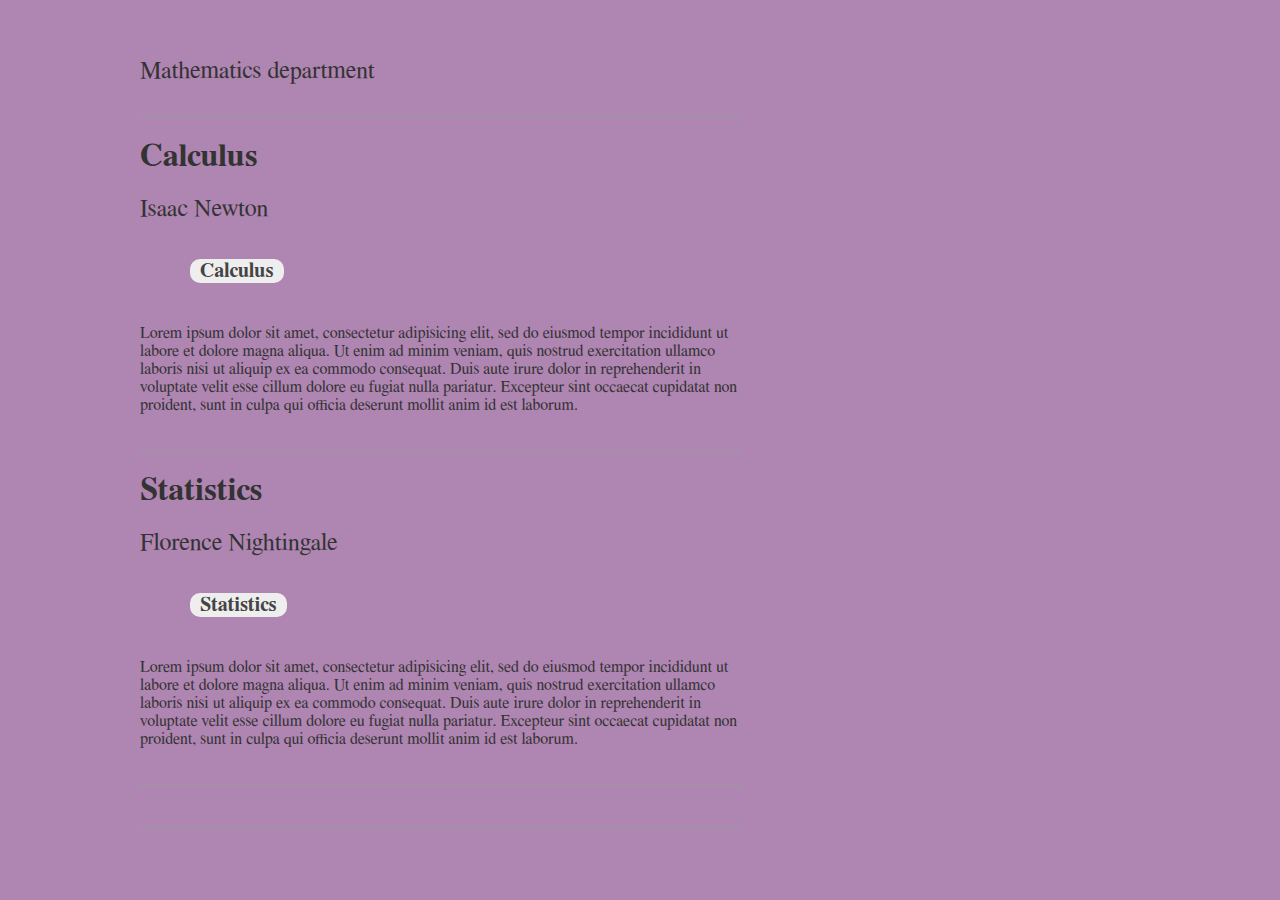
<file: q2/www/Math/index.html>
<html>
<head>
  <meta charset="UTF-8">
  <meta name="viewport" content="width=device-width, initial-scale=1.0">
  <meta http-equiv="X-UA-Compatible" content="ie=edge">
  <link rel="stylesheet" href="../css/style.css">
  <title>Mathematics Department</title>
  <link rel="shortcut icon" href="../../img/favicon.ico">
</head>

<body>
  <section id="pageContent">
		<main role="main">
			<article>
				<h2>Mathematics department</h2>
			  </article>
			  <article>
            <h1>Calculus</h1>
				  <h2>Isaac Newton</h2>
        <nav>
    			<ul>
    				<li><a href="Calc/index.html">Calculus</a>
    			</ul>
    		</nav>
				<p>Lorem ipsum dolor sit amet, consectetur adipisicing elit, sed do eiusmod tempor incididunt ut labore et dolore magna aliqua. Ut enim ad minim veniam, quis nostrud exercitation ullamco laboris nisi ut aliquip ex ea commodo consequat. Duis aute irure dolor in reprehenderit in voluptate velit esse cillum dolore eu fugiat nulla pariatur. Excepteur sint occaecat cupidatat non proident, sunt in culpa qui officia deserunt mollit anim id est laborum.</p>
			  </article>
	    <article>
        <h1>Statistics</h1>
				<h2>Florence Nightingale</h2>
        <nav>
    			<ul>
    				<li><a href="Stats/index.html">Statistics</a>
    			</ul>
    		</nav>
				<p>Lorem ipsum dolor sit amet, consectetur adipisicing elit, sed do eiusmod tempor incididunt ut labore et dolore magna aliqua. Ut enim ad minim veniam, quis nostrud exercitation ullamco laboris nisi ut aliquip ex ea commodo consequat. Duis aute irure dolor in reprehenderit in voluptate velit esse cillum dolore eu fugiat nulla pariatur. Excepteur sint occaecat cupidatat non proident, sunt in culpa qui officia deserunt mollit anim id est laborum.</p>
			</article>
      <article>
<body style="background-color:#af85b2;"><body>
</body>
</html>
</file>
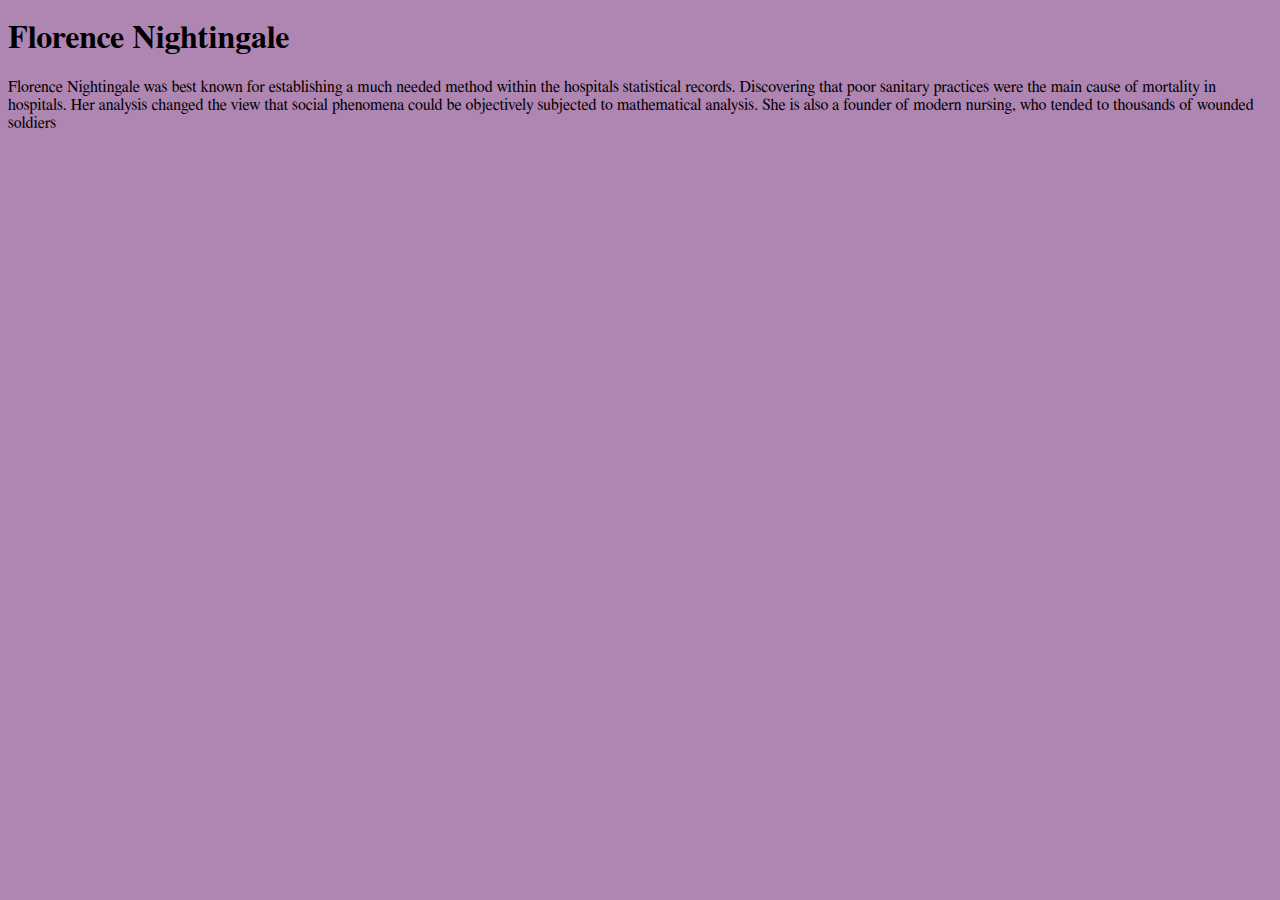
<file: q2/www/Math/Stats/index.html>
<!DOCTYPE html>
<html lang="en">
<head>
  <meta charset="UTF-8">
  <meta name="viewport" content="width=device-width, initial-scale=1.0">
  <meta http-equiv="X-UA-Compatible" content="ie=edge">
    <link rel="stylesheet" href="../../css/style.css">
  <title>Statistics</title>
  <link rel="shortcut icon" href="img/favicon.ico">
</head>
<body>
  <h1>Florence Nightingale</h1>
  <body style="background-color:#af85b2;"><body>
    <p1>
Florence Nightingale was best known for establishing a much needed method within the hospitals statistical records. Discovering that poor sanitary practices were the main cause of mortality in hospitals. Her analysis changed the view that social phenomena could be objectively subjected to mathematical analysis. She is also a founder of modern nursing, who tended to thousands of wounded soldiers
</p1>
</body>
</html>
</file>
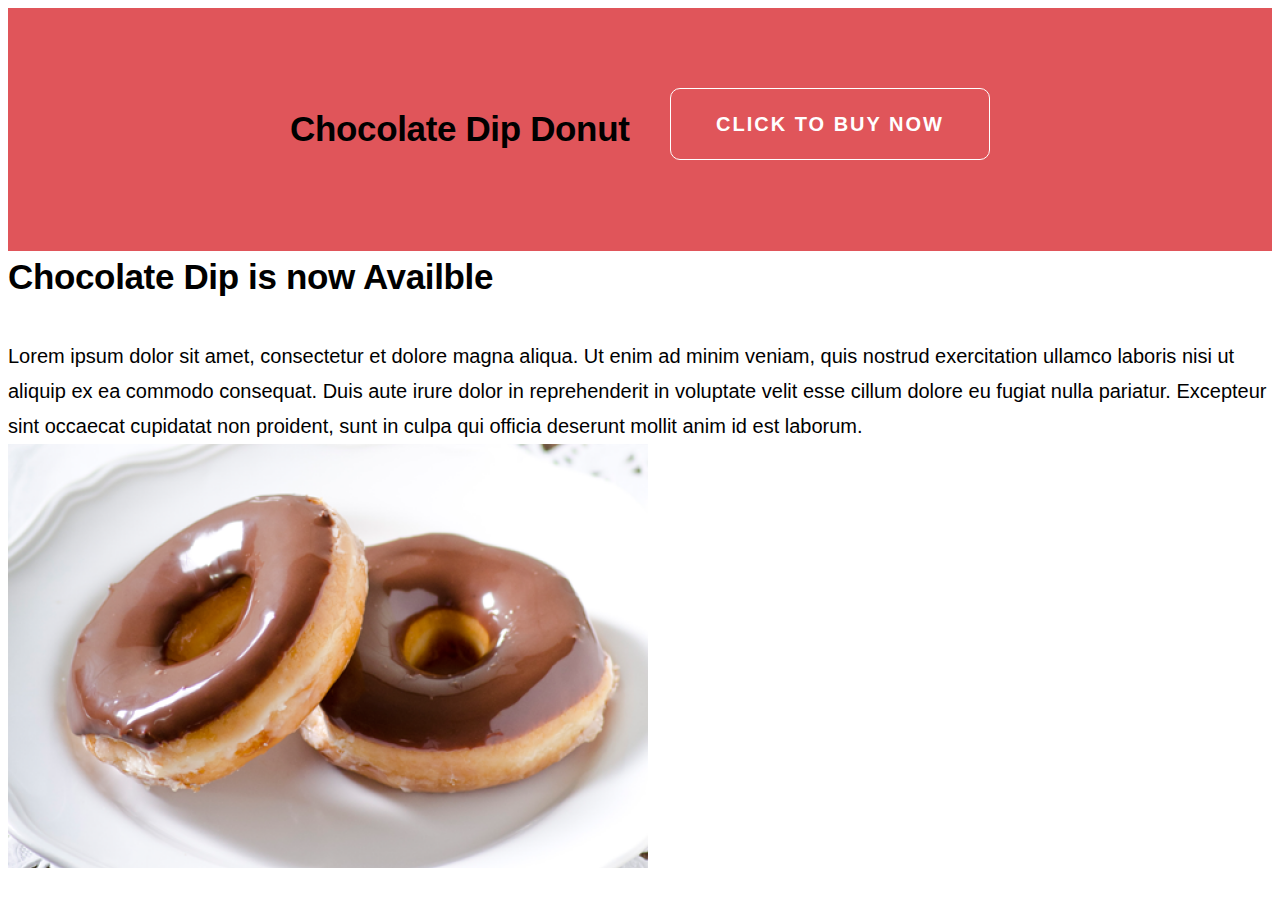
<file: q4/www/product/coco/index.html>
<!DOCTYPE html>
<html lang="en">
<head>
  <meta charset="UTF-8">
  <meta name="viewport" content="width=device-width, initial-scale=1.0">
  <meta http-equiv="X-UA-Compatible" content="ie=edge">
  <link rel="stylesheet" href="../../css/style.css" />
  <link rel="shortcut icon" href="../../images/favicon3.ico">
  <title>Chocolate Dip</title>
</head>
<body>
  <section id="cta" class="wrapper style3">
    <h2>Chocolate Dip Donut</h2>
    <ul class="actions">
      <li><a href="nowhere" class="button big">Click To Buy Now </a></li>
    </ul>
  </section>
<h2>Chocolate Dip is now Availble</h2>
<p1>Lorem ipsum dolor sit amet, consectetur et dolore magna aliqua. Ut enim ad minim veniam, quis nostrud exercitation ullamco laboris nisi ut aliquip ex ea commodo consequat. Duis aute irure dolor in reprehenderit in voluptate velit esse cillum dolore eu fugiat nulla pariatur. Excepteur sint occaecat cupidatat non proident, sunt in culpa qui officia deserunt mollit anim id est laborum.</p1>
    <img src="../../images/doslide3.jpg" alt="">
</body>
</html>
</file>
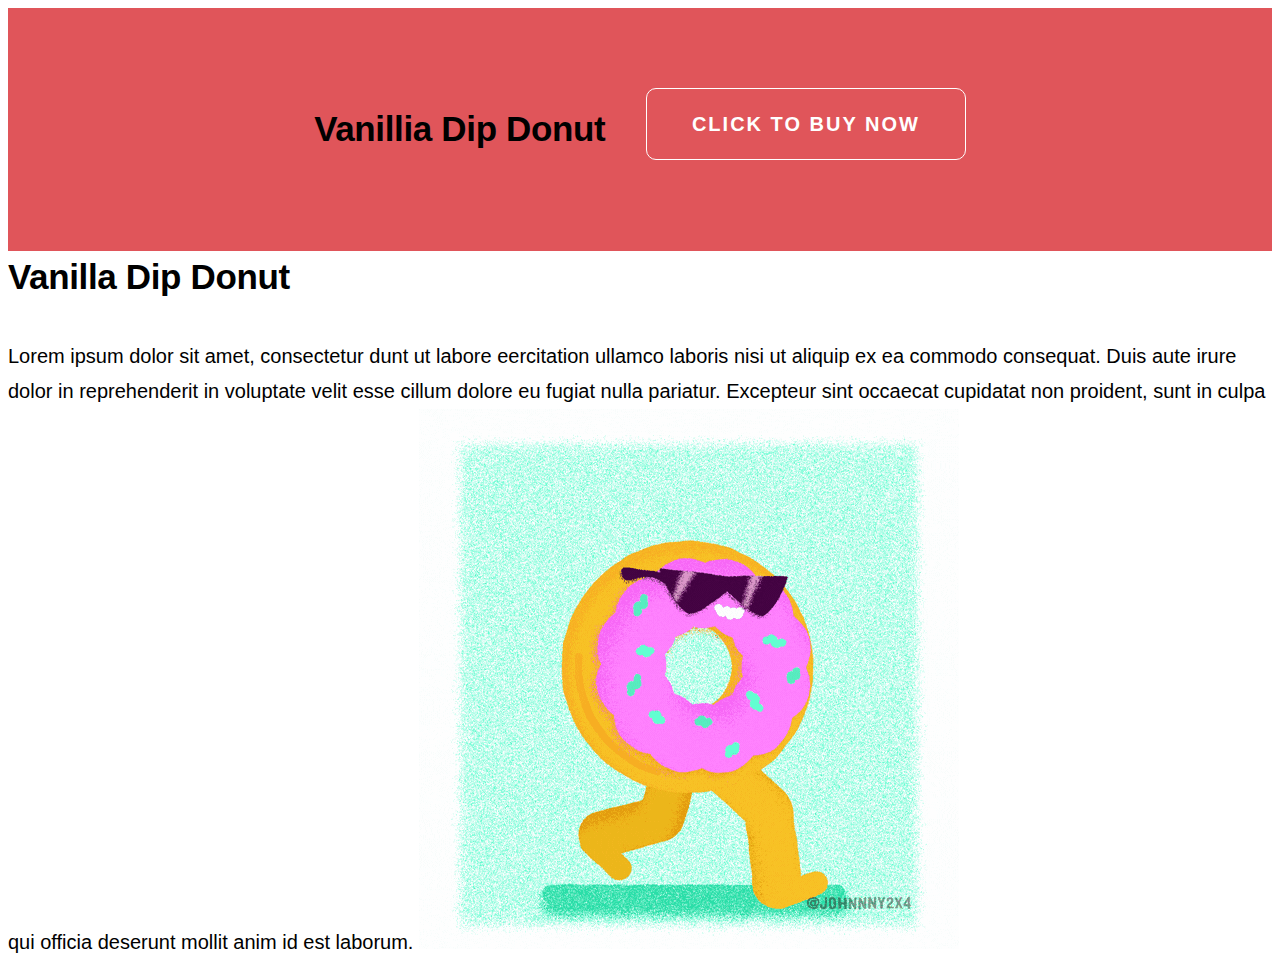
<file: q4/www/product/van/index.html>
<!DOCTYPE html>
<html lang="en">
<head>
  <meta charset="UTF-8">
  <meta name="viewport" content="width=device-width, initial-scale=1.0">
  <meta http-equiv="X-UA-Compatible" content="ie=edge">
  <link rel="stylesheet" href="../../css/style.css" />
  <link rel="shortcut icon" href="../../images/favicon3.ico">
  <title>Vanilla Dip Donut</title>
</head>
<body>
  <section id="cta" class="wrapper style3">
    <h2>Vanillia Dip Donut</h2>
    <ul class="actions">
      <li><a href="product/index.html" class="button big">Click To Buy Now </a></li>
    </ul>
  </section>
  <h2>Vanilla Dip Donut</h2>
  <p1>Lorem ipsum dolor sit amet, consectetur dunt ut labore eercitation ullamco laboris nisi ut aliquip ex ea commodo consequat. Duis aute irure dolor in reprehenderit in voluptate velit esse cillum dolore eu fugiat nulla pariatur. Excepteur sint occaecat cupidatat non proident, sunt in culpa qui officia deserunt mollit anim id est laborum.</p1>
<img src="../../images/donut.gif" alt="Flowers in Chania">
</body>
</html>
</file>
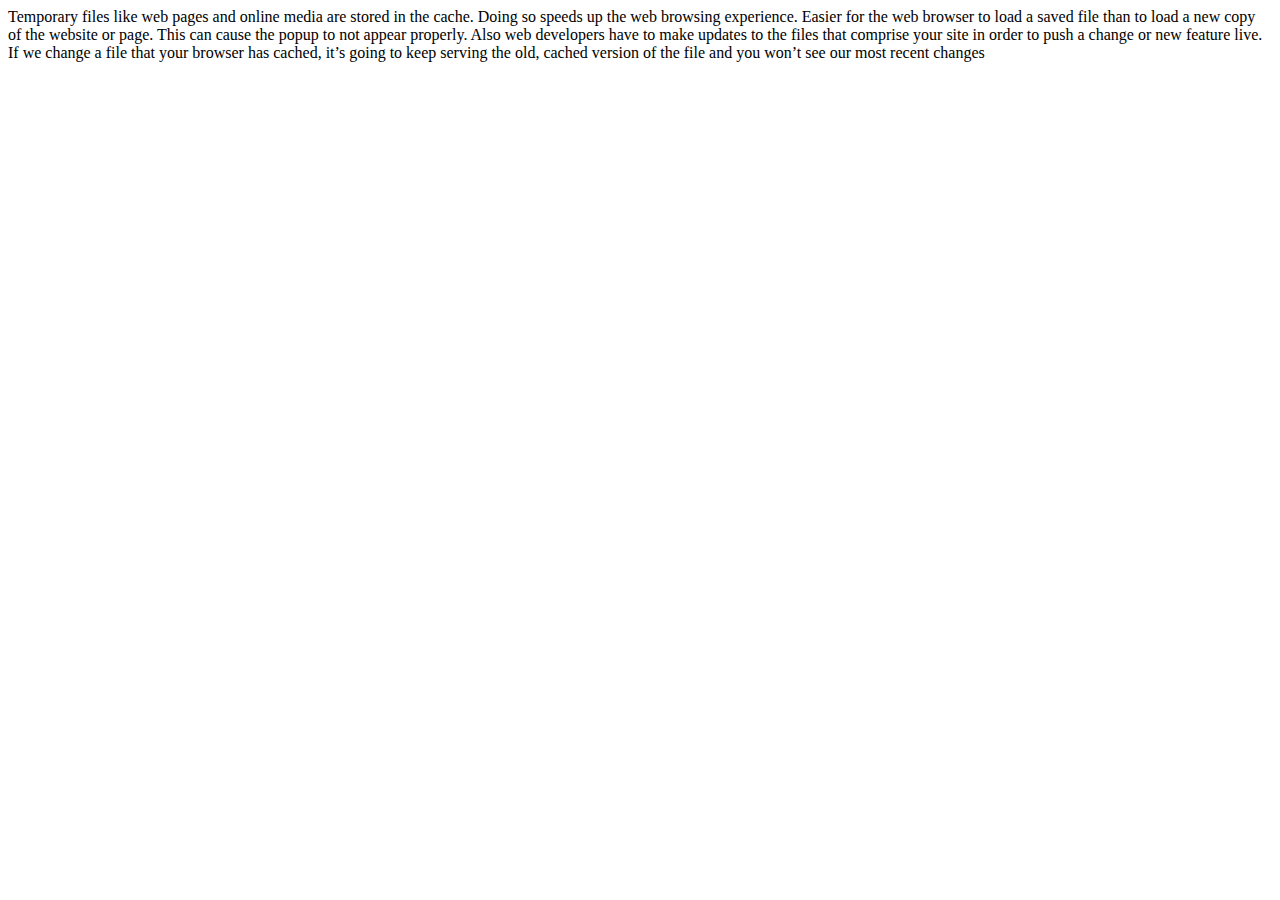
<file: q2/www/cache.html>
<!DOCTYPE html>
<html lang="en">
<head>
  <meta charset="UTF-8">
  <meta name="viewport" content="width=device-width, initial-scale=1.0">
  <meta http-equiv="X-UA-Compatible" content="ie=edge">
  <title>Document</title>
</head>
<body>
  Temporary files like web pages and online media are stored in the cache. Doing so speeds up the web browsing experience. Easier for the web browser to load a saved file than to load a new copy of the website or page.
  This can cause the popup to not appear properly. Also web developers have to make updates to the files that comprise your site in order to push a change or new feature live. If we change a file that your browser has cached, it’s going to keep serving the old, cached version of the file and you won’t see our most recent changes
</body>
</html>
</file>
<file: q2/www/css/style.css>
body,html
{
    font-family: "Palatino Linotype", "Book Antiqua", Palatino, FreeSerif, serif;
    font-size: 16px;
    font-weight: normal;
    color: black;
}
	background-color: #f06aa7;
}
header {
    background: #AEC6CF;
    padding: 20px 30px;
    max-width: 940px;
    margin: auto;
}
nav {
    display: inline-block;
}
nav ul li a {
    background: #EEE;
    padding: 2px 10px;
    font-size: 20px;
    text-decoration: none;
    font-weight: bold;
    color: #444;
    border-radius: 10px;
}
nav ul li a:hover {
	background: #FFF;
}
nav ul li {
    display: inline-block;
    margin: 10px;
}
nav ul {
    list-style: none;
}
#pageContent {
    max-width: 1000px;
    margin: auto;
    border: none;
}
main {
	float: left;
	width: 60%;
}
aside {
	float: right;
	width: 30%;
}
article {
    border-bottom: 2px dotted #999;
    padding-bottom: 20px;
    margin-bottom: 20px;
}
article h2 {
    font-weight: normal;
    margin-bottom: 12px;
}
article p {

}
main section {

}
footer {
	background: #AEC6CF;
	max-width: 1000px;
	margin: auto;
	clear: both;
	text-align: right;
}
footer p {
	padding: 20px;
}
address {
    padding: 10px 20px 30px 10px;
}
aside > div {
	margin: 10px auto;
	background: #AEC6CF;
	min-height: 100px;
}
#logo {
    display: inline-block;
    vertical-align: middle;
    font-size: 30px;
    margin-right: 75px;
    color: #FFF;
}
#logo img {
    width: 50px;
    vertical-align: middle;
    margin-right: 10px;
}
body > section {
    max-width: 1000px;
    margin: auto;
    padding: 30px 0px;
    border-bottom: 1px solid #999;
    color: #333;
}

@media screen and (max-width: 1000px) {
	body > section {
		padding: 30px 20px;
	}
}
@media screen and (max-width: 600px) {
	main {
		float: none;
		width: 100%;
	}
	aside {
		float: none;
		width: 100%;
	}

}
</file>
<file: q4/www/css/style.css>
body {
		background: #fff;
	}

		body.is-loading * {
			-moz-animation: none !important;
			-webkit-animation: none !important;
			-o-animation: none !important;
			-ms-animation: none !important;
			animation: none !important;
			-moz-transition: none !important;
			-webkit-transition: none !important;
			-o-transition: none !important;
			-ms-transition: none !important;
			transition: none !important;
		}

	body, input, select, textarea {
		color: #000000;
		font-family: "Lato", Helvetica, sans-serif;
		font-size: 15pt;
		font-weight: 300;
		line-height: 1.75em;
	}

	a {
		-moz-transition: color 0.2s ease-in-out, border-color 0.2s ease-in-out;
		-webkit-transition: color 0.2s ease-in-out, border-color 0.2s ease-in-out;
		-o-transition: color 0.2s ease-in-out, border-color 0.2s ease-in-out;
		-ms-transition: color 0.2s ease-in-out, border-color 0.2s ease-in-out;
		transition: color 0.2s ease-in-out, border-color 0.2s ease-in-out;
		color: #e0555a;
		text-decoration: none;
		border-bottom: dotted 1px;
	}

		a:hover {
			text-decoration: none;
			color: #e0555a !important;
			border-bottom-color: transparent;
		}

	strong, b {
		color: #545454;
		font-weight: 700;
	}

	em, i {
		font-style: italic;
	}

	p {
		margin: 0 0 2em 0;
	}

	h1, h2, h3, h4, h5, h6 {
		color: #000000;
		font-weight: 700;
		line-height: 1em;
		margin: 0 0 1em 0;
		letter-spacing: -0.01em;
	}

		h1 a, h2 a, h3 a, h4 a, h5 a, h6 a {
			color: #000000;
			text-decoration: none;
		}

	h2 {
		font-size: 1.75em;
		line-height: 1.5em;
	}

	h3 {
		font-size: 1.25em;
		line-height: 1.5em;
	}

	h4 {
		font-size: 1.1em;
		line-height: 1.5em;
	}

	h5 {
		font-size: 0.9em;
		line-height: 1.5em;
	}

	h6 {
		font-size: 0.7em;
		line-height: 1.5em;
	}

	sub {
		font-size: 0.8em;
		position: relative;
		top: 0.5em;
	}

	sup {
		font-size: 0.8em;
		position: relative;
		top: -0.5em;
	}

	hr {
		border: 0;
		border-bottom: solid 1px rgba(144, 144, 144, 0.25);
		margin: 2em 0;
	}

		hr.major {
			margin: 3em 0;
		}

	blockquote {
		border-left: solid 4px rgba(144, 144, 144, 0.25);
		font-style: italic;
		margin: 0 0 2em 0;
		padding: 0.5em 0 0.5em 2em;
	}

	code {
		background: rgba(144, 144, 144, 0.075);
		border-radius: 0.5em;
		border: solid 1px rgba(144, 144, 144, 0.25);
		font-family: "Courier New", monospace;
		font-size: 0.9em;
		margin: 0 0.25em;
		padding: 0.25em 0.65em;
	}

	pre {
		-webkit-overflow-scrolling: touch;
		font-family: "Courier New", monospace;
		font-size: 0.9em;
		margin: 0 0 2em 0;
	}

		pre code {
			display: block;
			line-height: 1.75em;
			padding: 1em 1.5em;
			overflow-x: auto;
		}

	.align-left {
		text-align: left;
	}

	.align-center {
		text-align: center;
	}

	.align-right {
		text-align: right;
	}

/* Section/Article */

	section.special, article.special {
		text-align: center;
	}

	header p {
		color: #000000;
		position: relative;
		margin: 0 0 1.5em 0;
	}

	header h2 + p {
		font-size: 1.25em;
		margin-top: -1em;
		line-height: 1.75em;
	}

	header h3 + p {
		font-size: 1.1em;
		margin-top: -0.85em;
		line-height: 1.5em;
	}

	header h4 + p,
	header h5 + p,
	header h6 + p {
		font-size: 0.9em;
		margin-top: -0.75em;
		line-height: 1.5em;
	}

	header.major {
		text-align: center;
	}

		header.major h2 {
			font-size: 2.35em;
		}

		header.major p {
			margin: -1em 0 3.5em 0;
		}

/* Form */

	form {
		margin: 0 0 2em 0;
	}

	label {
		color: #545454;
		display: block;
		font-size: 0.9em;
		font-weight: 700;
		margin: 0 0 1em 0;
	}

	input[type="text"],
	input[type="password"],
	input[type="email"],
	select,
	textarea {
		-moz-appearance: none;
		-webkit-appearance: none;
		-o-appearance: none;
		-ms-appearance: none;
		appearance: none;
		background: rgba(144, 144, 144, 0.075);
		border-radius: 0.5em;
		border: none;
		border: solid 1px rgba(144, 144, 144, 0.25);
		color: inherit;
		display: block;
		outline: 0;
		padding: 0 1em;
		text-decoration: none;
		width: 100%;
	}

		input[type="text"]:invalid,
		input[type="password"]:invalid,
		input[type="email"]:invalid,
		select:invalid,
		textarea:invalid {
			box-shadow: none;
		}

		input[type="text"]:focus,
		input[type="password"]:focus,
		input[type="email"]:focus,
		select:focus,
		textarea:focus {
			border-color: #e0555a;
			box-shadow: 0 0 0 1px #e0555a;
		}

	.select-wrapper {
		text-decoration: none;
		display: block;
		position: relative;
	}

		.select-wrapper:before {
			-moz-osx-font-smoothing: grayscale;
			-webkit-font-smoothing: antialiased;
			font-family: FontAwesome;
			font-style: normal;
			font-weight: normal;
			text-transform: none !important;
		}

		.select-wrapper:before {
			content: '\f078';
			color: rgba(144, 144, 144, 0.25);
			display: block;
			height: 2.75em;
			line-height: 2.75em;
			pointer-events: none;
			position: absolute;
			right: 0;
			text-align: center;
			top: 0;
			width: 2.75em;
		}

		.select-wrapper select::-ms-expand {
			display: none;
		}

	input[type="text"],
	input[type="password"],
	input[type="email"],
	select {
		height: 2.75em;
	}

	textarea {
		padding: 0.75em 1em;
	}

	input[type="checkbox"],
	input[type="radio"] {
		-moz-appearance: none;
		-webkit-appearance: none;
		-o-appearance: none;
		-ms-appearance: none;
		appearance: none;
		display: block;
		float: left;
		margin-right: -2em;
		opacity: 0;
		width: 1em;
		z-index: -1;
	}

		input[type="checkbox"] + label,
		input[type="radio"] + label {
			text-decoration: none;
			color: #646464;
			cursor: pointer;
			display: inline-block;
			font-size: 1em;
			font-weight: 300;
			padding-left: 2.4em;
			padding-right: 0.75em;
			position: relative;
		}

			input[type="checkbox"] + label:before,
			input[type="radio"] + label:before {
				-moz-osx-font-smoothing: grayscale;
				-webkit-font-smoothing: antialiased;
				font-family: FontAwesome;
				font-style: normal;
				font-weight: normal;
				text-transform: none !important;
			}

			input[type="checkbox"] + label:before,
			input[type="radio"] + label:before {
				background: rgba(144, 144, 144, 0.075);
				border-radius: 0.5em;
				border: solid 1px rgba(144, 144, 144, 0.25);
				content: '';
				display: inline-block;
				height: 1.65em;
				left: 0;
				line-height: 1.58125em;
				position: absolute;
				text-align: center;
				top: 0;
				width: 1.65em;
			}

		input[type="checkbox"]:checked + label:before,
		input[type="radio"]:checked + label:before {
			background: #494d53;
			border-color: #494d53;
			color: #ffffff;
			content: '\f00c';
		}

		input[type="checkbox"]:focus + label:before,
		input[type="radio"]:focus + label:before {
			border-color: #e0555a;
			box-shadow: 0 0 0 1px #e0555a;
		}

	input[type="checkbox"] + label:before {
		border-radius: 0.5em;
	}

	input[type="radio"] + label:before {
		border-radius: 100%;
	}

	::-webkit-input-placeholder {
		color: #949494 !important;
		opacity: 1.0;
	}

	:-moz-placeholder {
		color: #949494 !important;
		opacity: 1.0;
	}

	::-moz-placeholder {
		color: #949494 !important;
		opacity: 1.0;
	}

	:-ms-input-placeholder {
		color: #949494 !important;
		opacity: 1.0;
	}

	.formerize-placeholder {
		color: #949494 !important;
		opacity: 1.0;
	}

/* Box */

	.box {
		border-radius: 0.5em;
		border: solid 1px rgba(144, 144, 144, 0.25);
		margin-bottom: 2em;
		padding: 2em;
	}

		.box > :last-child,
		.box > :last-child > :last-child,
		.box > :last-child > :last-child > :last-child {
			margin-bottom: 0;
		}

		.box.alt {
			border: 0;
			border-radius: 0;
			padding: 0;
		}

		.box.post {
			margin-left: auto;
			margin-right: auto;
			text-align: center;
		}

			.box.post .image:first-child {
				border-bottom-left-radius: 0;
				border-bottom-right-radius: 0;
				margin: -2em 0 2em -2em;
				width: calc(100% + 4em);
			}

				.box.post .image:first-child img {
					border-bottom-left-radius: 0;
					border-bottom-right-radius: 0;
				}

/* Icon */

	.icon {
		text-decoration: none;
		border-bottom: none;
		position: relative;
	}

		.icon:before {
			-moz-osx-font-smoothing: grayscale;
			-webkit-font-smoothing: antialiased;
			font-family: FontAwesome;
			font-style: normal;
			font-weight: normal;
			text-transform: none !important;
		}

		.icon > .label {
			display: none;
		}

/* Image */

	.image {
		border-radius: 0.5em;
		border: 0;
		display: inline-block;
		position: relative;
	}

		.image img {
			position: relative;
			border-radius: 0.5em;
			display: block;
		}

		.image.left {
			float: left;
			padding: 0 1.5em 1em 0;
			top: 0.25em;
		}

		.image.right {
			float: right;
			padding: 0 0 1em 1.5em;
			top: 0.25em;
		}

		.image.left, .image.right {
			max-width: 40%;
		}

			.image.left img, .image.right img {
				width: 100%;
			}

		.image.fit {
			display: block;
			margin: 0 0 2em 0;
			width: 100%;
		}

			.image.fit img {
				display: block;
				width: 100%;
			}

/* List */

	ol {
		list-style: decimal;
		margin: 0 0 2em 0;
		padding-left: 1.25em;
	}

		ol li {
			padding-left: 0.25em;
		}

	ul {
		list-style: disc;
		margin: 0 0 2em 0;
		padding-left: 1em;
	}

		ul li {
			padding-left: 0.5em;
		}

		ul.alt {
			list-style: none;
			padding-left: 0;
		}

			ul.alt li {
				border-top: solid 1px rgba(144, 144, 144, 0.25);
				padding: 0.5em 0;
			}

				ul.alt li:first-child {
					border-top: 0;
					padding-top: 0;
				}

		ul.icons {
			cursor: default;
			list-style: none;
			padding-left: 0;
		}

			ul.icons li {
				display: inline-block;
				padding: 0 1.25em 0 0;
			}

				ul.icons li:last-child {
					padding-right: 0 !important;
				}

				ul.icons li .icon {
					border-radius: 0.5em;
					border: solid 1px rgba(144, 144, 144, 0.25);
					color: #949494 !important;
					display: inline-block;
					font-size: 1.25em;
					height: 2.75em;
					line-height: 2.75em;
					text-align: center;
					width: 2.75em;
				}

				ul.icons li a.icon {
					-moz-transition: background-color 0.2s ease-in-out, color 0.2s ease-in-out;
					-webkit-transition: background-color 0.2s ease-in-out, color 0.2s ease-in-out;
					-o-transition: background-color 0.2s ease-in-out, color 0.2s ease-in-out;
					-ms-transition: background-color 0.2s ease-in-out, color 0.2s ease-in-out;
					transition: background-color 0.2s ease-in-out, color 0.2s ease-in-out;
				}

					ul.icons li a.icon:hover {
						background-color: rgba(144, 144, 144, 0.075);
					}

					ul.icons li a.icon:active {
						background-color: rgba(144, 144, 144, 0.2);
					}

		ul.actions {
			cursor: default;
			list-style: none;
			padding-left: 0;
		}

			ul.actions li {
				display: inline-block;
				padding: 0 1em 0 0;
				vertical-align: middle;
			}

				ul.actions li:last-child {
					padding-right: 0;
				}

			ul.actions.small li {
				padding: 0 0.5em 0 0;
			}

			ul.actions.vertical li {
				display: block;
				padding: 1em 0 0 0;
			}

				ul.actions.vertical li:first-child {
					padding-top: 0;
				}

				ul.actions.vertical li > * {
					margin-bottom: 0;
				}

			ul.actions.vertical.small li {
				padding: 0.5em 0 0 0;
			}

				ul.actions.vertical.small li:first-child {
					padding-top: 0;
				}

			ul.actions.fit {
				display: table;
				margin-left: -1em;
				padding: 0;
				table-layout: fixed;
				width: calc(100% + 1em);
			}

				ul.actions.fit li {
					display: table-cell;
					padding: 0 0 0 1em;
				}

					ul.actions.fit li > * {
						margin-bottom: 0;
					}

				ul.actions.fit.small {
					margin-left: -0.5em;
					width: calc(100% + 0.5em);
				}

					ul.actions.fit.small li {
						padding: 0 0 0 0.5em;
					}

		ul.menu {
			line-height: 1em;
			list-style: none;
			padding: 0;
		}

			ul.menu li {
				border-left: solid 1px rgba(144, 144, 144, 0.25);
				display: inline-block;
				margin-left: 1em;
				padding-left: 1em;
			}

				ul.menu li:first-child {
					border-left: 0;
					margin-left: 0;
					padding-left: 0;
				}

	dl {
		margin: 0 0 2em 0;
	}

/* Table */

	.table-wrapper {
		-webkit-overflow-scrolling: touch;
		overflow-x: auto;
	}

	table {
		margin: 0 0 2em 0;
		width: 100%;
	}

		table tbody tr {
			border: solid 1px rgba(144, 144, 144, 0.25);
			border-left: 0;
			border-right: 0;
		}

			table tbody tr:nth-child(2n + 1) {
				background-color: rgba(144, 144, 144, 0.075);
			}

		table td {
			padding: 0.75em 0.75em;
		}

		table th {
			color: #545454;
			font-size: 0.9em;
			font-weight: 700;
			padding: 0 0.75em 0.75em 0.75em;
			text-align: left;
		}

		table thead {
			border-bottom: solid 2px rgba(144, 144, 144, 0.25);
		}

		table tfoot {
			border-top: solid 2px rgba(144, 144, 144, 0.25);
		}

		table.alt {
			border-collapse: separate;
		}

			table.alt tbody tr td {
				border: solid 1px rgba(144, 144, 144, 0.25);
				border-left-width: 0;
				border-top-width: 0;
			}

				table.alt tbody tr td:first-child {
					border-left-width: 1px;
				}

			table.alt tbody tr:first-child td {
				border-top-width: 1px;
			}

			table.alt thead {
				border-bottom: 0;
			}

			table.alt tfoot {
				border-top: 0;
			}

/* Button */

	input[type="submit"],
	input[type="reset"],
	input[type="button"],
	.button {
		-moz-appearance: none;
		-webkit-appearance: none;
		-o-appearance: none;
		-ms-appearance: none;
		appearance: none;
		-moz-transition: background-color 0.2s ease-in-out, color 0.2s ease-in-out;
		-webkit-transition: background-color 0.2s ease-in-out, color 0.2s ease-in-out;
		-o-transition: background-color 0.2s ease-in-out, color 0.2s ease-in-out;
		-ms-transition: background-color 0.2s ease-in-out, color 0.2s ease-in-out;
		transition: background-color 0.2s ease-in-out, color 0.2s ease-in-out;
		background-color: transparent;
		border-radius: 0.5em;
		border: solid 1px rgba(144, 144, 144, 0.25) !important;
		color: #000000 !important;
		cursor: pointer;
		display: inline-block;
		font-size: 0.8em;
		font-weight: 700;
		height: 3.5em;
		letter-spacing: 0.1em;
		line-height: 3.5em;
		overflow: hidden;
		padding: 0 2em;
		text-align: center;
		text-decoration: none;
		text-overflow: ellipsis;
		text-transform: uppercase;
		white-space: nowrap;
	}

		input[type="submit"]:hover,
		input[type="reset"]:hover,
		input[type="button"]:hover,
		.button:hover {
			background-color: rgba(144, 144, 144, 0.075);
			color: #000000 !important;
		}

		input[type="submit"]:active,
		input[type="reset"]:active,
		input[type="button"]:active,
		.button:active {
			background-color: rgba(144, 144, 144, 0.2);
		}

		input[type="submit"].icon,
		input[type="reset"].icon,
		input[type="button"].icon,
		.button.icon {
			padding-left: 1.35em;
		}

			input[type="submit"].icon:before,
			input[type="reset"].icon:before,
			input[type="button"].icon:before,
			.button.icon:before {
				margin-right: 0.5em;
			}

		input[type="submit"].fit,
		input[type="reset"].fit,
		input[type="button"].fit,
		.button.fit {
			display: block;
			margin: 0 0 1em 0;
			width: 100%;
		}

		input[type="submit"].small,
		input[type="reset"].small,
		input[type="button"].small,
		.button.small {
			font-size: 0.8em;
		}

		input[type="submit"].big,
		input[type="reset"].big,
		input[type="button"].big,
		.button.big {
			font-size: 1em;
			height: 3.5em;
			line-height: 3.5em;
			padding: 0 2.25em;
		}

		input[type="submit"].special,
		input[type="reset"].special,
		input[type="button"].special,
		.button.special {
			background-color: #e0555a;
			color: #000000 !important;
		}

			input[type="submit"].special:hover,
			input[type="reset"].special:hover,
			input[type="button"].special:hover,
			.button.special:hover {
				background-color: #E46B6F;
			}

			input[type="submit"].special:active,
			input[type="reset"].special:active,
			input[type="button"].special:active,
			.button.special:active {
				background-color: #DC3F45;
			}

		input[type="submit"].disabled, input[type="submit"]:disabled,
		input[type="reset"].disabled,
		input[type="reset"]:disabled,
		input[type="button"].disabled,
		input[type="button"]:disabled,
		.button.disabled,
		.button:disabled {
			background-color: #646464 !important;
			box-shadow: inset 0 -0.15em 0 0 rgba(0, 0, 0, 0.15);
			color: #fff !important;
			cursor: default;
			opacity: 0.25;
		}

/* Feature */

	.feature {
		text-decoration: none;
		padding-left: 6.5em;
		position: relative;
		text-align: left;
	}

		.feature:before {
			-moz-osx-font-smoothing: grayscale;
			-webkit-font-smoothing: antialiased;
			font-family: FontAwesome;
			font-style: normal;
			font-weight: normal;
			text-transform: none !important;
		}

		.feature:before {
			border-radius: 0.5em;
			border: solid 1px rgba(144, 144, 144, 0.25);
			color: #e0555a;
			display: inline-block;
			font-size: 2.25em;
			height: 2em;
			left: 0;
			line-height: 2em;
			position: absolute;
			text-align: center;
			top: 0;
			width: 2em;
		}

		.feature h3 {
			margin: 0 0 0.7em 0;
		}

/* Slider */

	.slider {
		position: relative;
	}

		.slider .viewer {
			position: relative;
			border-radius: 0.5em;
			border: solid 1.5em #fff;
			height: 20em;
			margin: 0 auto;
			overflow: hidden;
			width: 80%;
		}

		.slider .slide img {
			border-radius: 0.375em;
			display: block;
			width: 100%;
		}

		.slider .nav-next,
		.slider .nav-previous {
			text-decoration: none;
			background: #fff;
			border-radius: 100%;
			color: #ddd;
			cursor: pointer;
			display: block;
			font-size: 3em;
			height: 1.25em;
			line-height: 1.15em;
			margin-top: -0.5em;
			position: absolute;
			text-align: center;
			top: 50%;
			width: 1.25em;
		}

			.slider .nav-next:before,
			.slider .nav-previous:before {
				-moz-osx-font-smoothing: grayscale;
				-webkit-font-smoothing: antialiased;
				font-family: FontAwesome;
				font-style: normal;
				font-weight: normal;
				text-transform: none !important;
			}

			.slider .nav-next:before,
			.slider .nav-previous:before {
				position: relative;
			}

		.slider .nav-next {
			right: 0;
		}

			.slider .nav-next:before {
				content: '\f105';
				right: -0.05em;
			}

		.slider .nav-previous {
			left: 0;
		}

			.slider .nav-previous:before {
				content: '\f104';
				left: -0.05em;
			}

/* Wrapper */

	.wrapper {
		padding: 5em 0 3em 0;
	}

		.wrapper.style1 {
			background: #f2f2f2;
		}

			.wrapper.style1 .box {
				background: #ffffff;
				border: 0;
			}

		.wrapper.style2 {
			background: #ffffff;
		}

		.wrapper.style3 {
			background: #e0555a;
			color: #d1f2f5;
		}

			.wrapper.style3 h1, .wrapper.style3 h2, .wrapper.style3 h3, .wrapper.style3 h4, .wrapper.style3 h5, .wrapper.style3 h6 {
				color: #000000;
			}

			.wrapper.style3 header p {
				color: #000000;
			}

			.wrapper.style3 .button {
				border-color: white !important;
				color: #ffffff !important;
			}

				.wrapper.style3 .button:hover {
					background-color: rgba(255, 255, 255, 0.075);
				}

				.wrapper.style3 .button:active {
					background-color: rgba(255, 255, 255, 0.2);
				}

/* Header */

	#skel-layers-wrapper {
		padding-top: 3em;
	}

	body.landing #skel-layers-wrapper {
		padding-top: 0;
	}
	@-moz-keyframes reveal-header { 0% { top: -5em; } 100% { top: 0; } }
	@-webkit-keyframes reveal-header { 0% { top: -5em; } 100% { top: 0; } }
	@-o-keyframes reveal-header { 0% { top: -5em; } 100% { top: 0; } }
	@-ms-keyframes reveal-header { 0% { top: -5em; } 100% { top: 0; } }
	@keyframes reveal-header { 0% { top: -5em; } 100% { top: 0; } }

	#header {
		background-color: #fff;
		box-shadow: 0 1px 2px 0 rgba(0, 0, 0, 0.05);
		color: inherit;
		cursor: default;
		height: 3em;
		left: 0;
		line-height: 3em;
		position: fixed;
		top: 0;
		width: 100%;
		z-index: 10000;
	}

		#header.reveal {
			-moz-animation: reveal-header 0.5s;
			-webkit-animation: reveal-header 0.5s;
			-o-animation: reveal-header 0.5s;
			-ms-animation: reveal-header 0.5s;
			animation: reveal-header 0.5s;
		}

		#header.alt {
			-moz-animation: none;
			-webkit-animation: none;
			-o-animation: none;
			-ms-animation: none;
			animation: none;
			background-color: transparent;
			box-shadow: none;
			color: #000000;
		}

		#header h1 {
			color: inherit;
			font-size: 1em;
			height: inherit;
			left: 1.25em;
			line-height: inherit;
			margin: 0;
			padding: 0;
			position: absolute;
			top: 0;
		}

			#header h1 span {
				font-weight: 300;
			}

			#header h1 a {
				border: 0;
			}

		#header nav {
			height: inherit;
			line-height: inherit;
			position: absolute;
			right: 1.5em;
			top: 0;
			vertical-align: middle;
		}

			#header nav > ul {
				list-style: none;
				margin: 0;
				padding-left: 0;
			}

				#header nav > ul > li {
					border-radius: 0.5em;
					display: inline-block;
					margin-left: 2em;
					padding-left: 0;
				}

					#header nav > ul > li a {
						border: 0;
						color: inherit;
						display: inline-block;
						text-decoration: none;
					}

						#header nav > ul > li a.icon:before {
							margin-right: 0.5em;
						}

					#header nav > ul > li:first-child {
						margin-left: 0;
					}

					#header nav > ul > li .button {
						height: 2.25em;
						line-height: 2.25em;
						margin-bottom: 0;
						padding: 0 1em;
						position: relative;
						top: -0.075em;
						vertical-align: middle;
					}

					#header nav > ul > li > ul {
						display: none;
					}

		#header .container {
			position: relative;
		}

			#header .container h1 {
				left: 0;
			}

			#header .container nav {
				right: 0;
			}

	.dropotron {
		background: #fff;
		border-radius: 0.5em;
		box-shadow: 0 0 3px 1px rgba(0, 0, 0, 0.05);
		list-style: none;
		margin-top: -0.75em;
		min-width: 10em;
		padding: 0.75em 0;
	}

		.dropotron li {
			padding: 0;
		}

			.dropotron li a {
				-moz-transition: none !important;
				-webkit-transition: none !important;
				-o-transition: none !important;
				-ms-transition: none !important;
				transition: none !important;
				border: 0;
				box-shadow: inset 0 1px 0 0 rgba(144, 144, 144, 0.2);
				color: inherit;
				display: block;
				line-height: 2.25em;
				padding: 0 1em;
			}

			.dropotron li:first-child > a {
				box-shadow: none;
			}

			.dropotron li.active > a, .dropotron li:hover > a {
				background: #e0555a;
				color: #ffffff !important;
			}

		.dropotron.level-0 {
			font-size: 0.9em;
			margin-top: 1em;
		}

			.dropotron.level-0:before {
				-moz-transform: rotate(45deg);
				-webkit-transform: rotate(45deg);
				-o-transform: rotate(45deg);
				-ms-transform: rotate(45deg);
				transform: rotate(45deg);
				background: #fff;
				content: '';
				display: block;
				height: 0.75em;
				position: absolute;
				right: 1.5em;
				top: -0.375em;
				width: 0.75em;
				box-shadow: inset 1px 1px 0 0 rgba(0, 0, 0, 0.075);
				box-shadow: -1px -1px 2px 0 rgba(0, 0, 0, 0.05);
			}

/* Banner */

	#banner {
		background-attachment: scroll,						fixed;
		background-color: #494d53;
		background-image: url("images/overlay.png"), url("../images/shop.jpg");
		background-position: top left,					center center;
		background-repeat: repeat,						no-repeat;
		background-size: auto,						cover;
		color: #d1d2d4;
		padding: 16em 0;
		position: relative;
		text-align: center;
	}

		#banner:after {
			-moz-transition: opacity 2s ease-in-out;
			-webkit-transition: opacity 2s ease-in-out;
			-o-transition: opacity 2s ease-in-out;
			-ms-transition: opacity 2s ease-in-out;
			transition: opacity 2s ease-in-out;
			background: #3d4045;
			content: '';
			height: 100%;
			left: 0;
			opacity: 0;
			position: absolute;
			top: 0;
			width: 100%;
			z-index: 1;
		}

		#banner :last-child {
			margin-bottom: 0;
		}

		#banner h1, #banner h2, #banner h3, #banner h4, #banner h5, #banner h6 {
			color: #000000;
		}

		#banner .inner {
			position: relative;
			z-index: 2;
		}

		#banner .button {
			border-color: white !important;
			color: #000000 !important;
		}

			#banner .button:hover {
				background-color: rgba(255, 255, 255, 0.075);
			}

			#banner .button:active {
				background-color: rgba(255, 255, 255, 0.2);
			}

		#banner h2 {
			font-size: 3.25em;
			line-height: 1.25em;
			margin: 0 0 0.5em 0;
			padding: 0;
		}

		#banner p {
			font-size: 1.5em;
			margin-bottom: 1.75em;
		}

	body.is-loading #banner:after {
		opacity: 1.0;
	}

/* One */

	#one {
		padding-bottom: 0;
	}

		#one .slider .viewer {
			border-bottom-left-radius: 0;
			border-bottom-right-radius: 0;
			border-bottom: 0;
		}

		#one .slider .slide img {
			border-bottom-left-radius: 0;
			border-bottom-right-radius: 0;
		}

/* Main */

	#main > .container {
		position: relative;
		background: #ffffff;
		border-radius: 0.5em;
		margin-bottom: 2em;
		padding: 3em;
	}

		#main > .container > :last-child,
		#main > .container > :last-child > :last-child,
		#main > .container > :last-child > :last-child > :last-child {
			margin-bottom: 0;
		}

/* CTA */

	#cta {
		padding: 4em 0;
		text-align: center;
		vertical-align: middle;
	}

		#cta h2 {
			display: inline-block;
			margin: 0 1em 0 0;
			vertical-align: middle;
		}

		#cta .actions {
			display: inline-block;
			margin: 0;
		}

/* Footer */

	#footer {
		color: #949494;
		padding: 4em 0;
		text-align: center;
	}

		#footer .icons {
			margin: 0 0 4em 0;
		}

		#footer .menu a {
			color: inherit;
		}

		#footer .copyright {
			font-size: 0.8em;
		}
</file>
